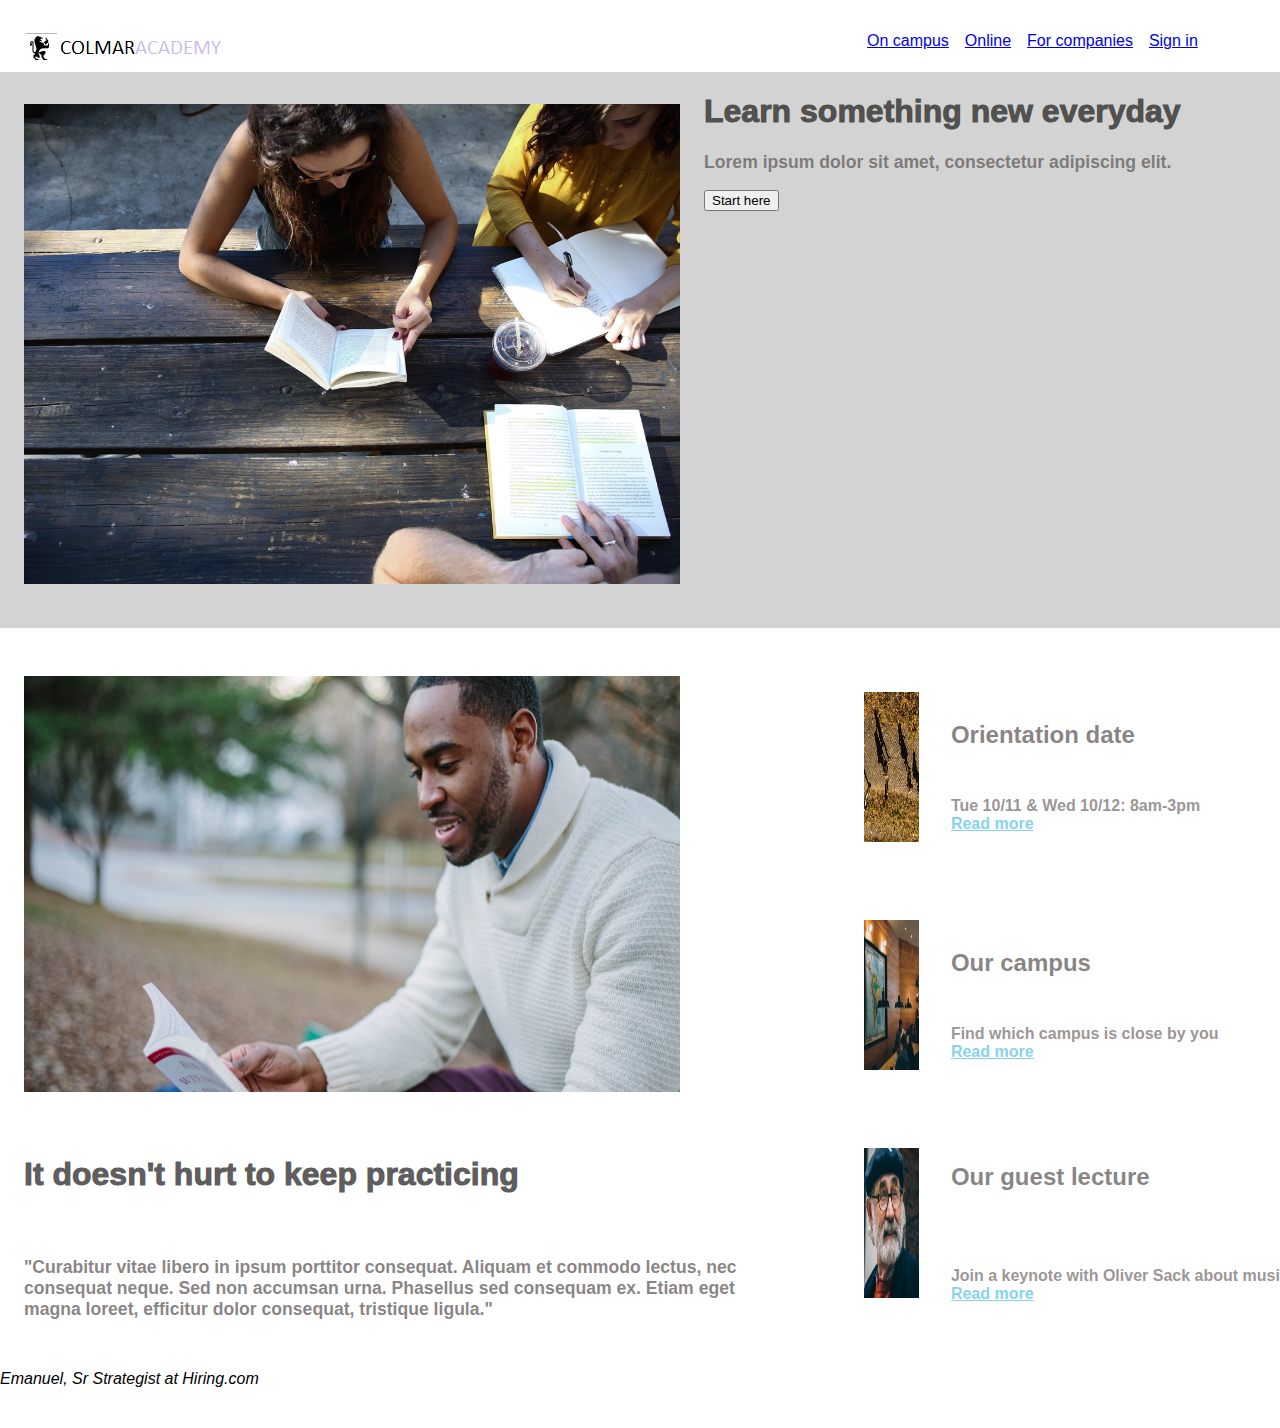
<file: index.html>
<!DOCTYPE html>
<html>
    <head>
        <title>Colmar Academie Blog</title>
        <link rel="stylesheet" type="text/css" href="Ressources/css/style.css">
    </head>

    <body>
        <!-- Desktop-->
        <header>
            <div class="desktop">
                <a href="./index.html"><img src="./Ressources/images/CALogo.png"></a>
                <nav> <ul>
                        <li><a href="#">On campus</a></li>
                        <li><a href="#">Online</a></li>
                        <li><a href="#">For companies</a></li>
                        <li><a href="#">Sign in</a></li>
                    </ul> </nav>
                </div>                        
        </header>

        <main>
        <!-- Presentation Banner -->
        <section class="flex-container banner">
            <div><img src="Ressources/images/banner.jpg" alt="students learning outside"></div>
            <div class="presentation">
                <h1>Learn something new everyday</h1>
                <h3>Lorem ipsum dolor sit amet, consectetur adipiscing elit.</h3>
                <button class="start">Start here</button>
            </div>
        </section>

        <!-- Practicing  -->
        <section class="flex-container practicing">
            <div class="flex-container left-part">
                <img src="Ressources/images/information-main.jpg" alt="a man reading in a park">
                <h1>It doesn't hurt to keep practicing</h1>
                <p>"Curabitur vitae libero in ipsum porttitor consequat. Aliquam et commodo lectus,
                    nec consequat neque. Sed non accumsan urna. Phasellus sed consequam ex. Etiam 
                    eget magna loreet, efficitur dolor consequat, tristique ligula."
                </p>
                <br>
                <em>Emanuel, Sr Strategist at Hiring.com</em>
            </div>
            
            <div class="flex-container right-part">
                <div class="ruban">
                    <img src="Ressources/images/information-orientation.jpg" alt="">
                    <div class="flex-container content">
                        <h2>Orientation date</h2>
                        <p>Tue 10/11 & Wed 10/12: 8am-3pm</p>
                        <a href="#" class="more">Read more</a>
                    </div>
                </div>
                <div class="ruban">
                    <img src="Ressources/images/information-campus.jpg" alt="classroom photo">
                    <div class="flex-container content">
                        <h2>Our campus</h2>
                        <p>Find which campus is close by you</p>
                        <a href="#" class="more">Read more</a>
                    </div>
                </div>
                <div class="ruban">
                    <img src="Ressources/images/information-guest-lecture.jpg" alt="lecturer photo">
                    <div class="flex-container content">
                        <h2>Our guest lecture</h2>
                        <p>Join a keynote with Oliver Sack about music in medical treatment.</p>
                        <a href="#" class="more">Read more</a>
                    </div>
                </div>
            </div> 
            
        </section>

        </main>
    </body>
</html>
</file>
<file: Ressources/css/style.css>
body {
    width: 100%;
    margin-left: 0;
    margin-right: 0;
    font-family: sans-serif;
    background-color: white;
}

header {
    display: flex;
    width: 100%;
    justify-content: space-between;
}

/*** Header Desktop ***/
.desktop {
    display: flex;
    /*flex-flow: row wrap;*/
    padding-left: 1.5rem;
    /*padding-right: 1.5rem;
    margin: 0;
    /*width: 96%;*/
    height: 4rem;
    background-color: white;
}

.desktop a {
    height: 2rem;
    margin-top: 1.5rem;
}

.desktop nav {
    margin-left: 39rem;
    margin-right: 0;
    
}

.desktop nav ul {
    display: inline-flex;
    align-self:flex-end;
    list-style: none;
    padding: 0;
}

.desktop li {
    margin: .5rem;
    text-decoration: none;
}
/****************************/

.main {
    background-color: white;
    width: 100%;
}

/*** First Section: Presentation ***/
.flex-container {
    display: flex;
    background-color: lightgrey;
    width: 100%;
}

.flex-container img {
    width: 41rem;
    margin: 32px 24px;  /*2rem 1.5rem;*/
    padding:0;
}

.banner img {
    height: 30rem;
}

.flex-container #presentation {
    width: 35%;
    padding: 7rem 1.5rem;   
    font-weight: 150;
    margin-right: 12rem;
}


h1 {
    color: #211e1ebd;
    font-weight: 1000;
    font-size: 2rem;
}

h3, p {
    color: #635d5dc0;
    font-weight: 800;
    font-size: 1.1rem;
    position: left;
}

#presentation button{
    font-size: 1rem;
    font-weight: bold;
    color: rgba(206, 199, 199, 0.87);
    background-color: rgb(59, 56, 56);
    width: 19rem;
    height: 2.5rem;
    /*padding: .5rem;*/
}
/*****************************************/

/*** Second Section: Practicing: ***/
/* sheme= flex-container practicing [flex-container left-part [img, h1, p, em] , 
                    flex-container right-part [div ruban X3 [img, 
                                flex-container div content [h2, p, a]]] ]*/

.flex-container .practicing {
    display: flex;
    flex-direction: row;
    border-color: grey;
    width: 30%;
}

.left-part {
    display: flex;
    flex-direction: column;
    background-color: white;
    margin-top: .5rem;
    padding-top: 1rem;
    padding-bottom: 32px;
}

.practicing img {
    height: 26rem;
    /*margin-bottom: .5rem;*/
}

.left-part h1, p {
    width: 45rem;
    margin: 2rem 1.5rem;
}

.left-part span {
    font-size: .8rem;
    margin: 1.5rem;
    padding-bottom: 32px;;
    margin-bottom: 52px;
}

.flex-container .right-part {
    display: flex;
    flex-direction: column;
    width:35%;
    margin-top: .5rem;
    padding-top: 2rem;
    background-color: white;
    border-right-color: gray;
}

.ruban {
    display: flex;
    flex-direction: row;
    width: 35%;
    height: 30%;
    font-weight: 150;
}

.flex-container .right-part img {
    width: 35%;
    margin: 1rem;
    height: 150px;
    padding: 1rem;
}

.content {
    display: flex;
    flex-flow: column wrap;
    width: 65%;
    background-color: white;
    justify-content: center;
    align-items: flex-start;
}

.Oli {
    background-color: lightgrey;
}
.content h2 {
    color: #635d5dc0;
    font-weight: 700;
    text-align: left;
    padding: 0;
}

.ruban .content p {
    color: #968f8ff5;
    font-size: 1rem;
    text-align: left;
    padding: 0 rem;
    margin: 0;
}

.right-part a{
    font-size: 1rem;
    font-weight: bold;
    color: rgb(135, 211, 236);
    width: 16rem;
    height: 2rem;
    margin: 0;
    padding: 0;
}

/**********************************/

#learn {
    display: block;
    width: 100%;
    padding: 32px;
    margin: 32px;
    background-color: rgba(226, 222, 222, 0.863);
}
</file>
